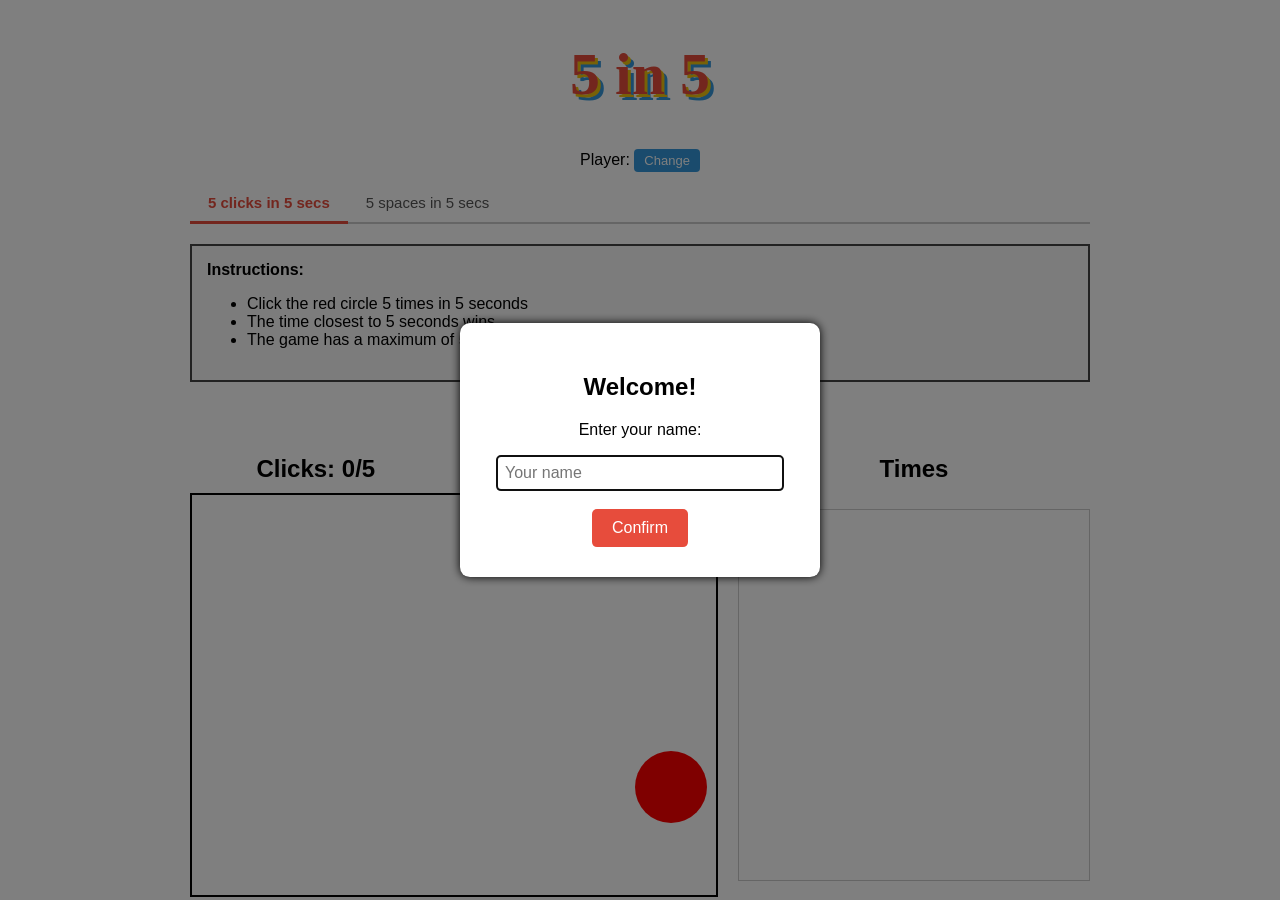
<file: index.html>
<!DOCTYPE html>
<html lang="en">
<head>
<meta charset="UTF-8">
<meta name="viewport" content="width=device-width, initial-scale=1.0">
<title>5 in 5</title>

<link rel="stylesheet" href="https://cdnjs.cloudflare.com/ajax/libs/font-awesome/6.4.0/css/all.min.css">

<link rel="stylesheet" href="style.css">
</head>

<body>

<h1 id="gameTitle"><span class="pulse">5</span> in <span class="pulse">5</span></h1>

<div id="playerBar">Player: <span id="playerName"></span> <button id="changeNameBtn">Change</button></div>

<div id="nameModal">
<div id="nameBox">
<h2>Welcome!</h2>
<p>Enter your name:</p>
<input id="nameInput" type="text" maxlength="30" placeholder="Your name">
<br><br>
<button id="saveNameBtn">Confirm</button>
</div>
</div>

<div id="tabs">
<div id="tabBar">
<button class="tabBtn active" data-tab="game">5 clicks in 5 secs</button>
<button class="tabBtn" data-tab="space">5 spaces in 5 secs</button>
</div>

<div id="tab-game" class="tabPanel">

<div id="instructions">
<strong>Instructions:</strong>
<ul>
<li>Click the red circle 5 times in 5 seconds</li>
<li>The time closest to 5 seconds wins</li>
<li>The game has a maximum of 5 rounds</li>
</ul>
</div>

<button id="resetBtn">Reset</button>

<div id="container">
<div id="gameCol">
<div id="gameStats">
<h2>Clicks: <span id="clicks">0</span>/5</h2>
<h2>Time: <span id="time">0.000</span>s</h2>
</div>
<div id="gameArea"><div id="circle"></div></div>
</div>
<div id="sidebar">
<h2>Times</h2>
<ul id="times"></ul>
</div>
</div>

</div>

<div id="tab-space" class="tabPanel">

<div id="instructions-space">
<strong>Instructions:</strong>
<ul>
<li>Press Space (or tap the key) 5 times in 5 seconds</li>
<li>The time closest to 5 seconds wins</li>
<li>The game has a maximum of 5 rounds</li>
</ul>
</div>

<button id="resetBtnSpace">Reset</button>

<div id="container-space">
<div id="gameColSpace">
<div id="gameStatsSpace">
<h2>Presses: <span id="presses">0</span>/5</h2>
<h2>Time: <span id="timeSpace">0.000</span>s</h2>
</div>
<div id="spaceArea">
<input id="spaceInput" type="text" placeholder="Tap here, then press Space">
</div>
</div>
<div id="sidebarSpace">
<h2>Times</h2>
<ul id="timesSpace"></ul>
</div>
</div>

</div>
</div>

<div id="overlay"></div>

<div id="sharePopup">
<h2>Congratulations!</h2>
<p id="bestResultText"></p>
<button id="facebookShare" class="fbShare">
<i class="fab fa-facebook-f"></i> Share on Facebook
</button>
<br><br>
<button id="closePopup">Close</button>
</div>

<script src="script.js"></script>

</body>
</html>
</file>
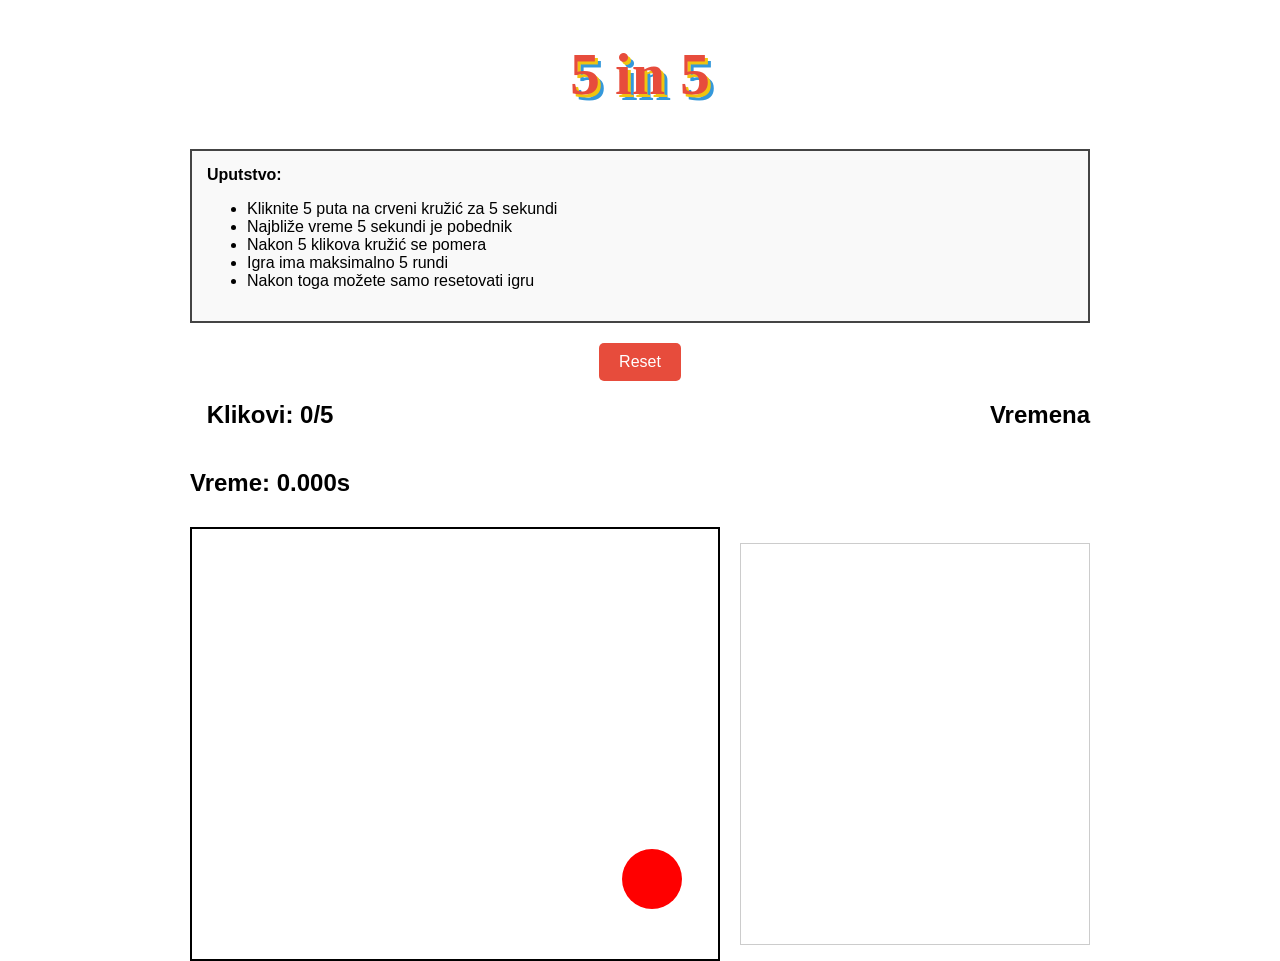
<file: Index.html>
<!DOCTYPE html>
<html lang="sr">
<head>
<meta charset="UTF-8">
<title>5 in 5</title>

<link rel="stylesheet" href="https://cdnjs.cloudflare.com/ajax/libs/font-awesome/6.4.0/css/all.min.css">

<style>
body{
font-family:Arial;
text-align:center;
max-width:900px;
margin:auto;
}
#gameTitle{
font-family:'Arial Black';
font-size:60px;
color:#e74c3c;
text-shadow:3px 3px 0 #f1c40f,6px 6px 0 #3498db;
}
.pulse{display:inline-block;animation:pulseAnim 1s infinite;}
@keyframes pulseAnim{0%{transform:scale(1)}50%{transform:scale(1.2)}100%{transform:scale(1)}}
@keyframes pulseClick{0%{transform:scale(1)}50%{transform:scale(1.5)}100%{transform:scale(1)}}
#instructions{border:2px solid #444;padding:15px;margin:20px 0;background:#f9f9f9;text-align:left;}
button{padding:10px 20px;font-size:16px;border:none;border-radius:5px;cursor:pointer;}
#resetBtn{background:#e74c3c;color:white;}
#resetBtn:hover{background:#c0392b;}
#stats{display:flex;justify-content:space-between;margin-bottom:10px;}
.stat-col{display:flex;flex-direction:column;align-items:center;}
#container{display:flex;gap:20px;align-items:stretch;}
#gameArea {flex:3;border:2px solid black;position:relative;min-height:400px;}
#circle{width:60px;height:60px;background:red;border-radius:50%;position:absolute;cursor:pointer;}
#sidebar {flex:2;display:flex;flex-direction:column;}
#times{list-style:none;padding:0;border:1px solid #ccc;height:400px;overflow:auto;}
.best{color:green;font-weight:bold;}
#overlay{display:none;position:fixed;top:0;left:0;width:100%;height:100%;background:rgba(0,0,0,0.5);}
#sharePopup{display:none;position:fixed;top:50%;left:50%;transform:translate(-50%,-50%);background:white;padding:25px;border-radius:10px;box-shadow:0 0 10px black;width:300px;}
.fbShare{background:#1877F2;color:white;padding:12px 20px;border-radius:6px;margin-top:10px;}
.fbShare:hover{background:#145dbf;}
</style>
</head>

<body>

<h1 id="gameTitle"><span class="pulse">5</span> in <span class="pulse">5</span></h1>

<div id="instructions">
<strong>Uputstvo:</strong>
<ul>
<li>Kliknite 5 puta na crveni kružić za 5 sekundi</li>
<li>Najbliže vreme 5 sekundi je pobednik</li>
<li>Nakon 5 klikova kružić se pomera</li>
<li>Igra ima maksimalno 5 rundi</li>
<li>Nakon toga možete samo resetovati igru</li>
</ul>
</div>

<button id="resetBtn">Reset</button>

<div id="stats">
<div class="stat-col">
<h2>Klikovi: <span id="clicks">0</span>/5</h2>
<h2>Vreme: <span id="time">0.000</span>s</h2>
</div>
<div class="stat-col">
<h2>Vremena</h2>
</div>
</div>

<div id="container">
<div id="gameArea"><div id="circle"></div></div>
<div id="sidebar"><ul id="times"></ul></div>
</div>

<div id="overlay"></div>

<div id="sharePopup">
<h2>Čestitamo!</h2>
<p id="bestResultText"></p>
<button id="facebookShare" class="fbShare">
<i class="fab fa-facebook-f"></i> Share on Facebook
</button>
<br><br>
<button id="closePopup">Zatvori</button>
</div>

<script>
(function(){
"use strict";

// =============== Promenljive ===============
let _c=0, _s=null;
const _t=5, _m=5;
let _p=0, _g=true;
const _circle=document.getElementById("circle");
const _clicksText=document.getElementById("clicks");
const _timeText=document.getElementById("time");
const _gameArea=document.getElementById("gameArea");
const _timesList=document.getElementById("times");
const _overlay=document.getElementById("overlay");
const _sharePopup=document.getElementById("sharePopup");
const _bestResultText=document.getElementById("bestResultText");
const _results=[];

// =============== Funkcije ===============
function _moveCircle(){
  const maxX=_gameArea.clientWidth-60;
  const maxY=_gameArea.clientHeight-60;
  _circle.style.left=Math.random()*maxX+"px";
  _circle.style.top=Math.random()*maxY+"px";
}

function _renderTimes(){
  _timesList.innerHTML="";
  let bestIndex=-1, bestDiff=Infinity;
  _results.forEach((time,i)=>{
    const diff=Math.abs(_t-time);
    if(diff<bestDiff){bestDiff=diff;bestIndex=i;}
  });
  _results.forEach((time,i)=>{
    const li=document.createElement("li");
    const diff=Math.abs(_t-time);
    li.textContent=(i+1)+" — "+time.toFixed(3)+" s (Δ "+diff.toFixed(3)+" s)";
    if(i===bestIndex){li.classList.add("best");li.textContent+=" ⭐";}
    _timesList.appendChild(li);
  });
}

function _animateTitleClick(){
  document.querySelectorAll(".pulse").forEach(num=>{
    num.style.animation="pulseClick 0.3s";
    num.addEventListener("animationend",()=>{
      num.style.animation="pulseAnim 1s infinite";
    },{once:true});
  });
}

// =============== Eventi ===============
_circle.addEventListener("click",()=>{
  if(!_g){alert("Igra je završena. Kliknite Reset.");return;}
  _animateTitleClick();
  if(_c===0){_s=Date.now();}
  _c++;
  _clicksText.textContent=_c;
  if(_c===5){
    const endTime=Date.now();
    const totalTime=(endTime-_s)/1000;
    _timeText.textContent=totalTime.toFixed(3);
    _results.push(totalTime);
    _renderTimes();
    _moveCircle();
    _c=0; _clicksText.textContent=0; _s=null;
    _p++;
    if(_p>=_m){
      _g=false;
      let bestTime=_results.reduce((b,curr)=>Math.abs(_t-curr)<Math.abs(_t-b)?curr:b,_results[0]);
      const diff=Math.abs(_t-bestTime);
      _bestResultText.textContent=`Vaš najbolji rezultat je ${bestTime.toFixed(3)} s. To je samo ${diff.toFixed(3)} s od idealnih 5 sekundi!`;
      _overlay.style.display="block";
      _sharePopup.style.display="block";
    }
  }
});

document.getElementById("resetBtn").addEventListener("click",()=>{
  _c=0; _s=null; _results.length=0; _p=0; _g=true;
  _clicksText.textContent=0; _timeText.textContent="0.000"; _timesList.innerHTML="";
  _moveCircle();
});

document.getElementById("closePopup").onclick=()=>{
  _overlay.style.display="none";
  _sharePopup.style.display="none";
};

document.getElementById("facebookShare").onclick=()=>{
  const url=encodeURIComponent(window.location.href);
  const text=encodeURIComponent("Pogledajte moj rezultat u 5 in 5 igri!");
  window.open(`https://www.facebook.com/sharer/sharer.php?u=${url}&quote=${text}`);
};

// =============== Init ===============
_moveCircle();

})();
</script>

</body>
</html>
</file>
<file: style.css>
body{
font-family:Arial;
text-align:center;
max-width:900px;
margin:auto;
}
#gameTitle{
font-family:'Arial Black';
font-size:60px;
color:#e74c3c;
text-shadow:3px 3px 0 #f1c40f,6px 6px 0 #3498db;
}
.pulse{display:inline-block;animation:pulseAnim 1s infinite;}
@keyframes pulseAnim{0%{transform:scale(1)}50%{transform:scale(1.2)}100%{transform:scale(1)}}
@keyframes pulseClick{0%{transform:scale(1)}50%{transform:scale(1.5)}100%{transform:scale(1)}}
#instructions{border:2px solid #444;padding:15px;margin:20px 0;background:#f9f9f9;text-align:left;}
button{padding:10px 20px;font-size:16px;border:none;border-radius:5px;cursor:pointer;}
#resetBtn{background:#e74c3c;color:white;margin-bottom:15px;}
#resetBtn:hover{background:#c0392b;}
#container{display:flex;gap:20px;align-items:stretch;}
#gameCol{flex:3;display:flex;flex-direction:column;}
#gameStats{display:flex;justify-content:space-around;margin-bottom:10px;}
#gameStats h2{margin:0;}
#gameArea{flex:1;border:2px solid black;position:relative;min-height:400px;}
#circle{width:72px;height:72px;background:red;border-radius:50%;position:absolute;cursor:pointer;}
#sidebar{flex:2;display:flex;flex-direction:column;}
#sidebar>h2{margin:0 0 10px 0;}
#times{list-style:none;padding:0;border:1px solid #ccc;flex:1;overflow:auto;}
.best{color:green;font-weight:bold;}
#playerBar{margin:8px 0 12px;font-size:16px;}
#tabs{margin-top:10px;}
#tabBar{display:flex;border-bottom:2px solid #ccc;margin-bottom:16px;}
.tabBtn{background:none;border:none;border-bottom:3px solid transparent;padding:10px 18px;font-size:15px;cursor:pointer;color:#555;border-radius:0;margin-bottom:-2px;}
.tabBtn:hover{color:#e74c3c;}
.tabBtn.active{color:#e74c3c;border-bottom:3px solid #e74c3c;font-weight:bold;}
.tabPanel{display:none;}
.tabPanel.active{display:block;}
#changeNameBtn{font-size:13px;padding:4px 10px;background:#3498db;color:white;border-radius:4px;}
#changeNameBtn:hover{background:#2980b9;}
#nameModal{display:none;position:fixed;top:0;left:0;width:100%;height:100%;background:rgba(0,0,0,0.5);z-index:100;}
#nameBox{position:fixed;top:50%;left:50%;transform:translate(-50%,-50%);background:white;padding:30px;border-radius:10px;box-shadow:0 0 10px black;width:300px;}
#nameInput{width:90%;padding:8px;font-size:16px;border:1px solid #ccc;border-radius:4px;}
#saveNameBtn{background:#e74c3c;color:white;}
#saveNameBtn:hover{background:#c0392b;}
#overlay{display:none;position:fixed;top:0;left:0;width:100%;height:100%;background:rgba(0,0,0,0.5);}
#sharePopup{display:none;position:fixed;top:50%;left:50%;transform:translate(-50%,-50%);background:white;padding:25px;border-radius:10px;box-shadow:0 0 10px black;width:300px;}
.fbShare{background:#1877F2;color:white;padding:12px 20px;border-radius:6px;margin-top:10px;}
.fbShare:hover{background:#145dbf;}

#container-space{display:flex;gap:20px;align-items:stretch;}
#gameColSpace{flex:3;display:flex;flex-direction:column;}
#gameStatsSpace{display:flex;justify-content:space-around;margin-bottom:10px;}
#gameStatsSpace h2{margin:0;}
#spaceArea{flex:1;border:2px solid black;position:relative;min-height:400px;display:flex;align-items:center;justify-content:center;}
#spaceInput{width:80%;padding:14px;font-size:18px;text-align:center;border:3px solid #999;border-radius:8px;background:#f0f0f0;outline:none;}
#spaceInput:focus{border-color:#e74c3c;background:#fff;}
#sidebarSpace{flex:2;display:flex;flex-direction:column;}
#sidebarSpace>h2{margin:0 0 10px 0;}
#timesSpace{list-style:none;padding:0;border:1px solid #ccc;flex:1;overflow:auto;}
#instructions-space{border:2px solid #444;padding:15px;margin:20px 0;background:#f9f9f9;text-align:left;}
#resetBtnSpace{background:#e74c3c;color:white;margin-bottom:15px;}
#resetBtnSpace:hover{background:#c0392b;}

@media(max-width:600px){
body{padding:0 10px;}
#gameTitle{font-size:36px;}
#container,#container-space{flex-direction:column;}
#gameArea,#spaceArea{min-height:300px;}
#times,#timesSpace{height:200px;flex:none;}
#sharePopup{width:90%;max-width:300px;}
}
</file>
